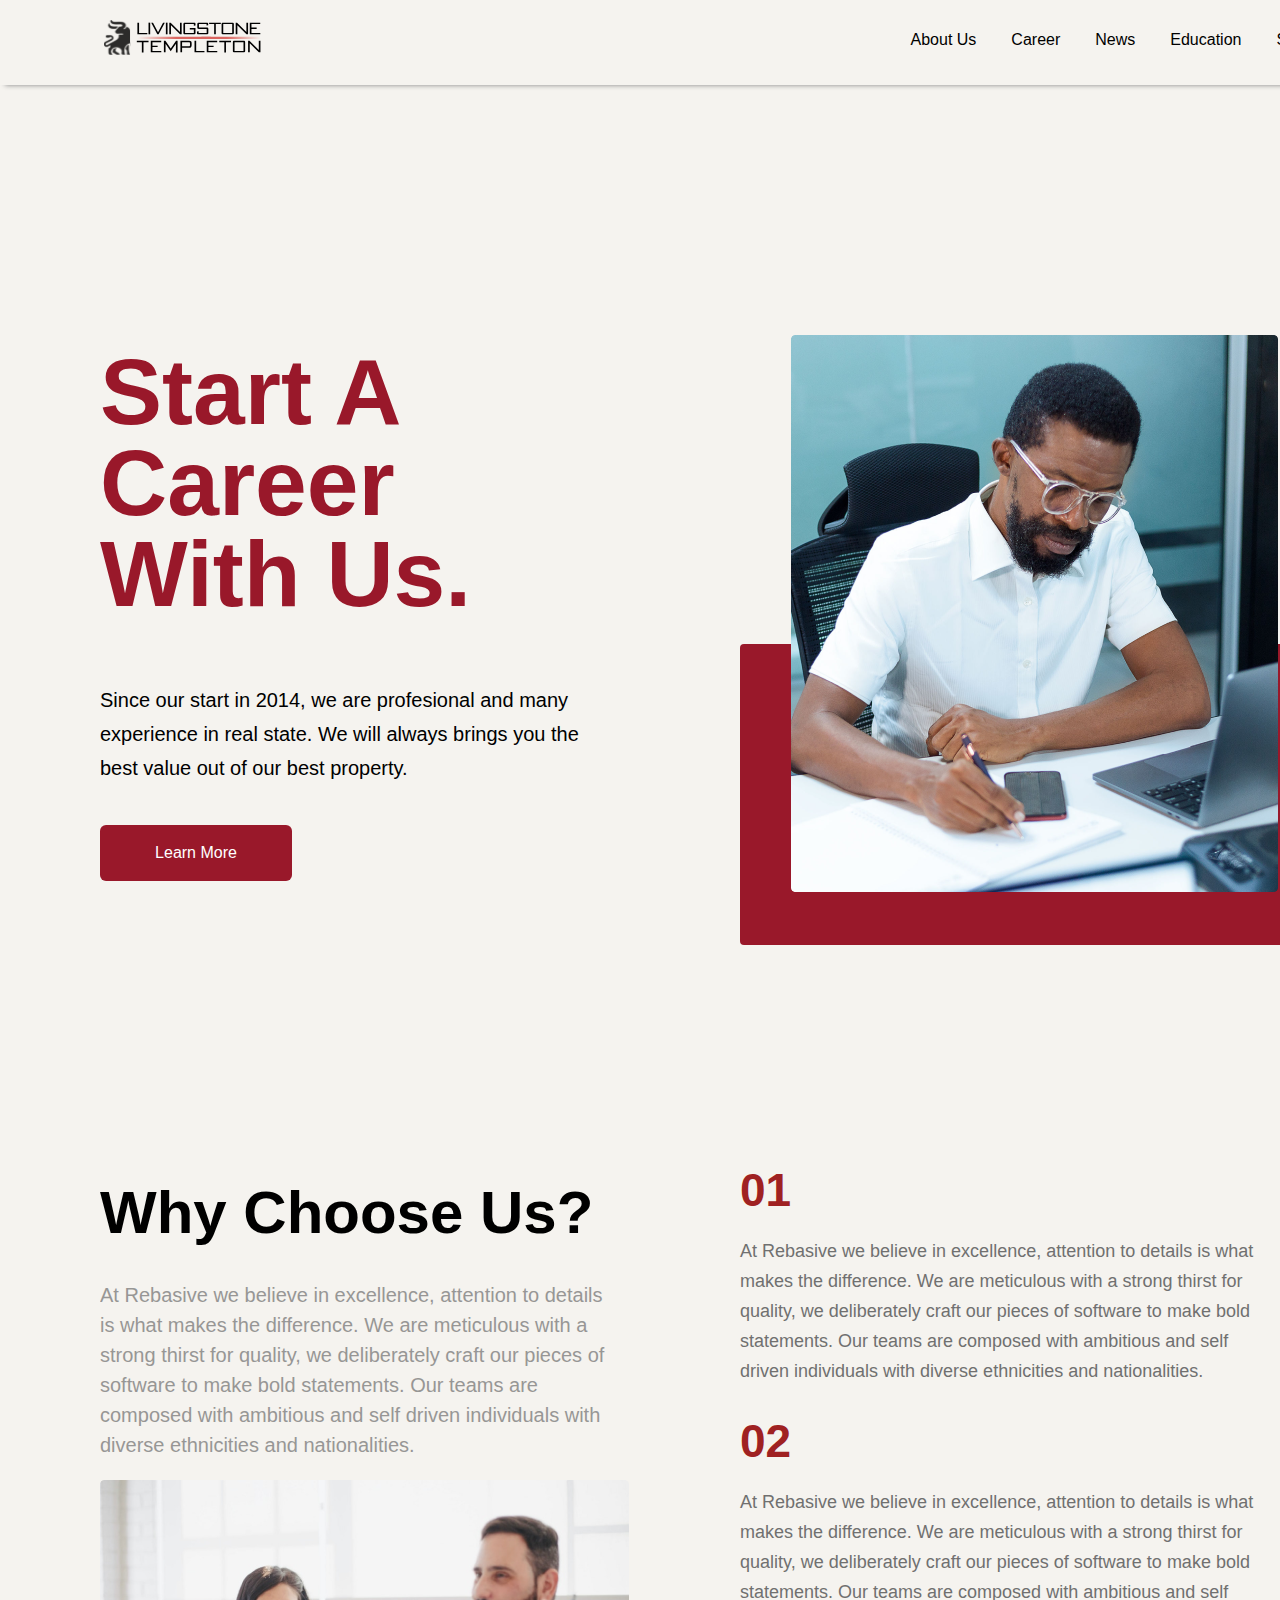
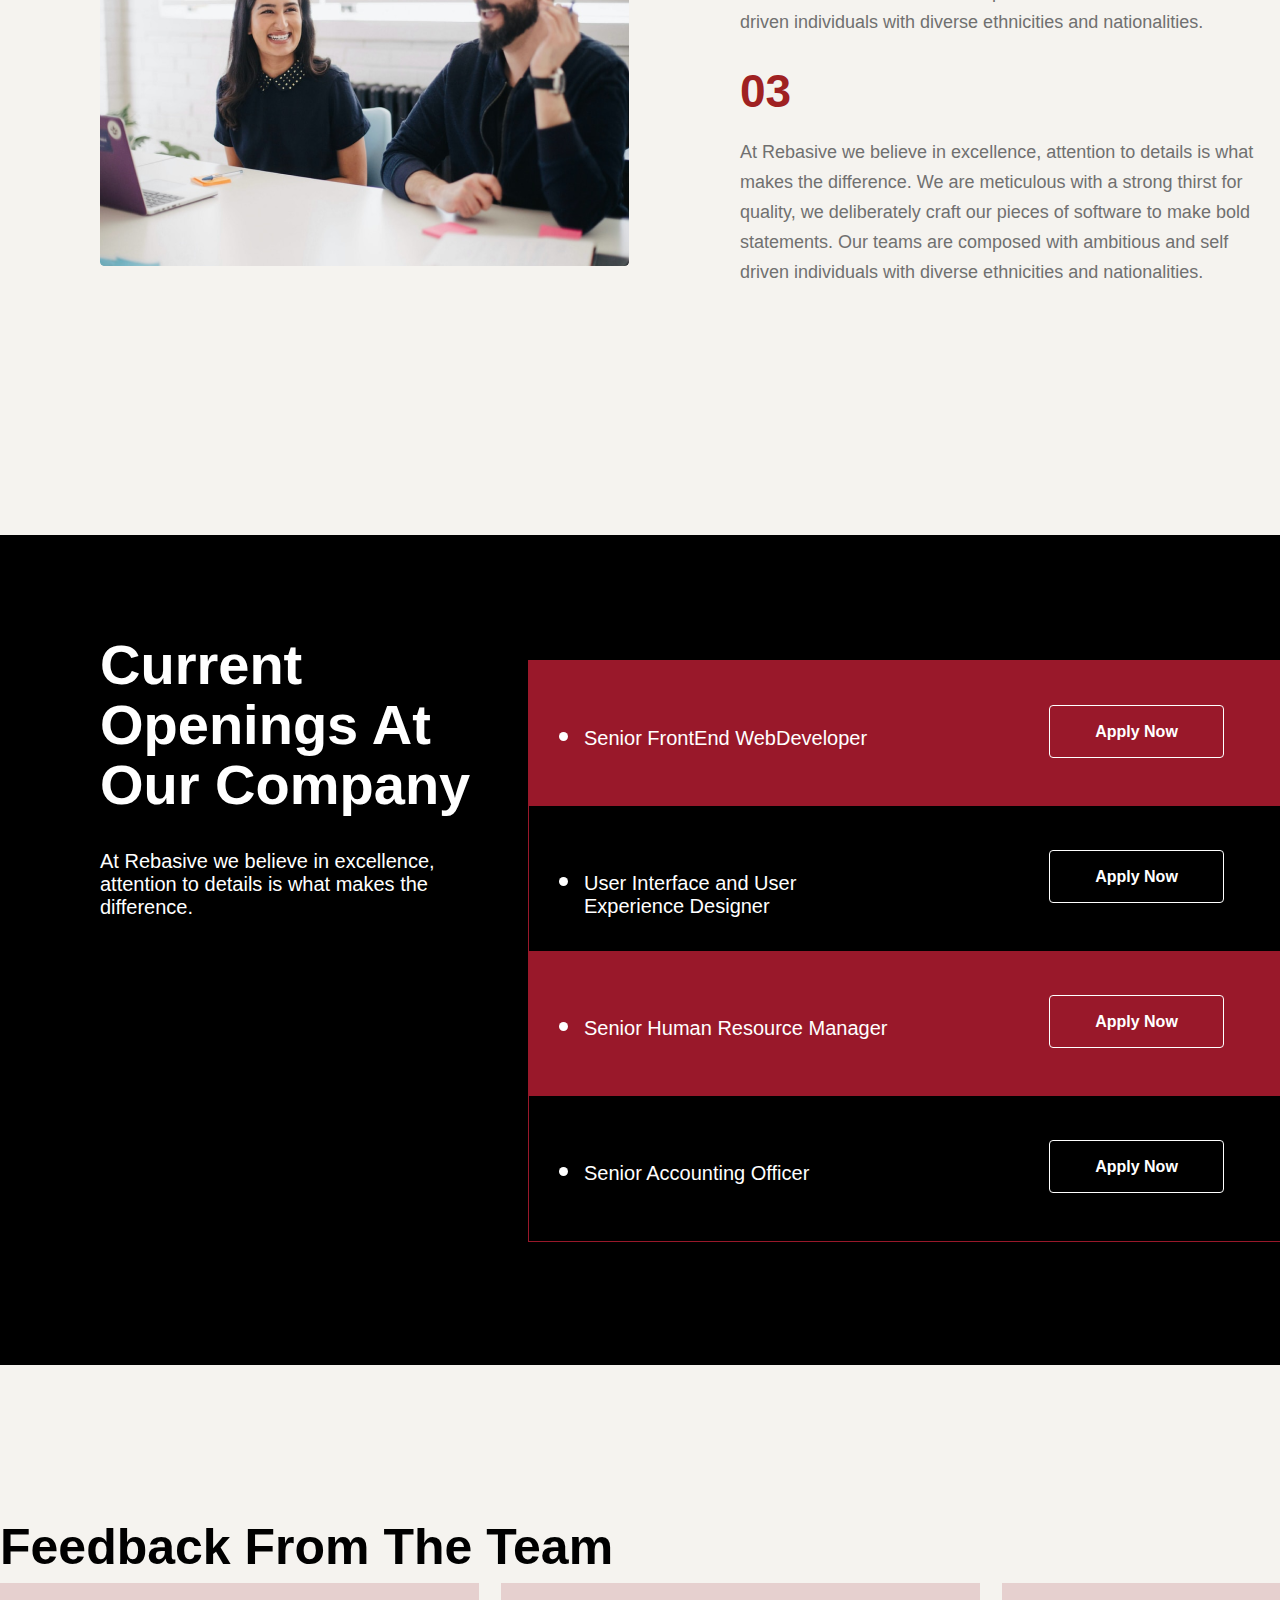
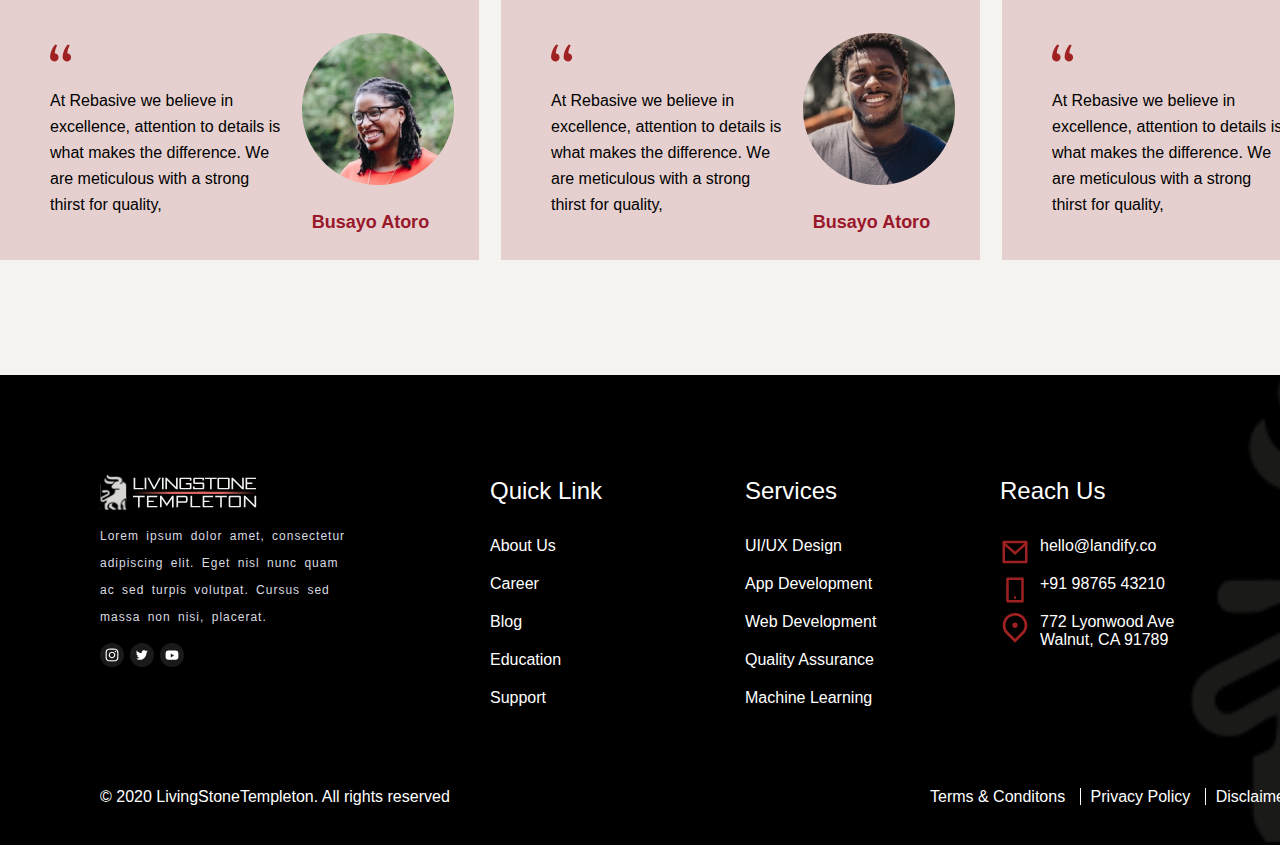
<file: index.html>
<!DOCTYPE html>
<html lang="en">
    <link rel="stylesheet" href="career.css"/>
<head>
    <meta charset="UTF-8">
    <meta http-equiv="X-UA-Compatible" content="IE=edge">
    <meta name="viewport" content="width=device-width, initial-scale=1.0">
    <title>CAREER</title>
</head>
<body>
<header class="header">
    <nav class="nav">
     <a href="livingstione.html">
        <img class="logo" src="livinglogo.svg"/>
    </a>
        <ul class="navlist">
            <li><a>About Us</a></li>
            <li><a>Career</a></li>
            <li><a>News</a></li>
            <li><a>Education</a></li>
            <li><a>Support</a></li>
        </ul>
    </nav>
</header>
<main>
    <section class="section1">
        <div class="mission">
            <div class="ourmission">
                <h1>Start A Career With Us.</h1>
                <p>Since our start in 2014, we are profesional and many experience in real state. We will always brings you the best value out of our best property.</p>
                <button class="learnmore">Learn More</button>
            </div>
            <div class="missionpic">
                <div class="picback">
                    <img src="oga.png" alt="">
                </div>
            </div>
        </div>
        <div class="why">
            <div class="whychoose">
                <h1 class="whyhead">Why Choose Us?</h1>
                <p class="whybody">At Rebasive we believe in excellence, attention to details is what makes the difference. We are meticulous with a strong thirst for quality, we deliberately craft our pieces of software to make bold statements. Our teams are composed with ambitious and self driven individuals with diverse ethnicities and nationalities.</p>
                <img src="meeting.png" alt="">
            </div>
            <div class="whytext">
                <h1 class="num">01</h1>
                <p class="numtext">At Rebasive we believe in excellence, attention to details is what makes the difference. We are meticulous with a strong thirst for quality, we deliberately craft our pieces of software to make bold statements. Our teams are composed with ambitious and self driven individuals with diverse ethnicities and nationalities.</p>
                <h1 class="num">02</h1>
                <p class="numtext">At Rebasive we believe in excellence, attention to details is what makes the difference. We are meticulous with a strong thirst for quality, we deliberately craft our pieces of software to make bold statements. Our teams are composed with ambitious and self driven individuals with diverse ethnicities and nationalities.</p>
                <h1 class="num">03</h1>
                <p class="numtext">At Rebasive we believe in excellence, attention to details is what makes the difference. We are meticulous with a strong thirst for quality, we deliberately craft our pieces of software to make bold statements. Our teams are composed with ambitious and self driven individuals with diverse ethnicities and nationalities.</p>
            </div>
        </div>
    </section>
    <section class="section2">
        <div class="company">
            <div class="current">
                <h1 class="opening">Current Openings At Our Company</h1>
                <p class="opentext">At Rebasive we believe in excellence, attention to details is what makes the difference.</p>
            </div>
            <div class="position">
                <div class="postr">
                    <ul><li>Senior FrontEnd WebDeveloper</li></ul>
                    <button class="apply">Apply Now</button>
                </div>
                <div class="postb">
                    <ul><li>User Interface and User Experience Designer</li></ul>
                    <button class="apply">Apply Now</button>
                </div>
                <div class="postr">
                    <ul><li>Senior Human Resource Manager</li></ul>
                    <button class="apply">Apply Now</button>
                </div>
                <div class="postb">
                    <ul><li>Senior Accounting Officer</li></ul>
                    <button class="apply">Apply Now</button>
                </div>
            </div>
        </div>

    </section>
    <section class="section3">
        <div class="feedback">
            <h1 class="fromteam">Feedback From The Team</h1>
           <div class="teamgrid">
            <div class="teambox">
                <div class="teamtext">
                    <img src="ex.svg" alt="">
                    <h1 class="h1">At Rebasive we believe in excellence, attention to details is what makes the difference. We are meticulous with a strong thirst for quality, </h1>
                </div>
                <div class="teampic">
                    <img src="glassgirl.png" alt="">
                    <h3>Busayo Atoro</h3>
 
                </div>
             </div>
             <div class="teambox">
                 <div class="teamtext">
                     <img src="ex.svg" alt="">
                     <h1 class="h1">At Rebasive we believe in excellence, attention to details is what makes the difference. We are meticulous with a strong thirst for quality, </h1>
                 </div>
                 <div class="teampic">
                     <img src="blackguy.png" alt="">
                     <h3>Busayo Atoro</h3>
  
                 </div>
              </div>
              <div class="teambox">
                <div class="teamtext">
                    <img src="ex.svg" alt="">
                    <h1 class="h1">At Rebasive we believe in excellence, attention to details is what makes the difference. We are meticulous with a strong thirst for quality, </h1>
                </div>
                <div class="teampic">
                    <img src="glassgirl.png" alt="">
                    <h3>Busayo Atoro</h3>
 
                </div>
             </div>
             <div class="teambox">
                 <div class="teamtext">
                     <img src="ex.svg" alt="">
                     <h1 class="h1">At Rebasive we believe in excellence, attention to details is what makes the difference. We are meticulous with a strong thirst for quality, </h1>
                 </div>
                 <div class="teampic">
                     <img src="blackguy.png" alt="">
                     <h3>Busayo Atoro</h3>
  
                 </div>
                 </div>
              <div class="teambox">
                 <div class="teamtext">
                     <img src="ex.svg" alt="">
                     <h1 class="h1">At Rebasive we believe in excellence, attention to details is what makes the difference. We are meticulous with a strong thirst for quality, </h1>
                 </div>
                 <div class="teampic">
                     <img src="coat.png" alt="">
                     <h3>Busayo Atoro</h3>
  
                 </div>
              </div>
           </div>
        </div>

    </section>



</main>
<footer>
    <div class="footer">
    <div class="footericon"></div>
    <div class="footercontent">
        <div class="footerbox1">
            <img src="livinglogowhite.svg" alt="">
            <div class="footerbox1content">
              <p class="footerbox1text">Lorem ipsum dolor amet, consectetur adipiscing elit. Eget nisl nunc quam ac sed turpis volutpat. Cursus sed massa non nisi, placerat.</p>
                  <div class="footersocial">
                      <div class="ig">
                          <img src="Instagram.svg" alt="">
                      </div>
                      <div class="ig">
                          <img src="tweet.svg" alt="">
                      </div>
                      <div class="ig">
                          <img src="Youtube.svg" alt="">
                      </div>
                  </div>
            </div>
        </div>
        <div class="footerbox2">
            <h4 class="box2head" >Quick Link</h4>
            <ul>
                <li><a href="#">About Us</a></li>
                <li><a href="#">Career</a></li>
                <li><a href="#">Blog</a></li>
                <li><a href="#">Education</a></li>
                <li><a href="#">Support</a></li>
            </ul>

        </div>
        <div class="footerbox2">
          <h4 class="box2head" >Services</h4>
          <ul>
              <li><a href="#">UI/UX Design</a></li>
              <li><a href="#">App Development</a></li>
              <li><a href="#">Web Development</a></li>
              <li><a href="#">Quality Assurance</a></li>
              <li><a href="#">Machine Learning </a></li>
          </ul>
      </div>
      <div class="footerbox2">
          <h4 class="box2head" >Reach Us</h4>
          <ul>
            <li><a href="#"><img class="fsvg" src="email-icon.svg" alt="">hello@landify.co</a></li>
            <li><a href="#"><img class="fsvg" src="phone-icon.svg" alt="">+91 98765 43210</a></li>
            <li><a href="#"><img class="fsvg" src="location.svg" alt="">772 Lyonwood Ave <br/> Walnut, CA 91789</a></li>
        </ul>
      </div>
      <div class="down">
          <p class="allright"><span>&copy;</span> 2020 LivingStoneTempleton. All rights reserved</p>
          <p class="terms">Terms & Conditons <span class="vertical"></span>Privacy Policy <span class="vertical"></span>Disclaimer</p>   
      </div>
  </div>



    </div>
    </footer>
</body>
</file>
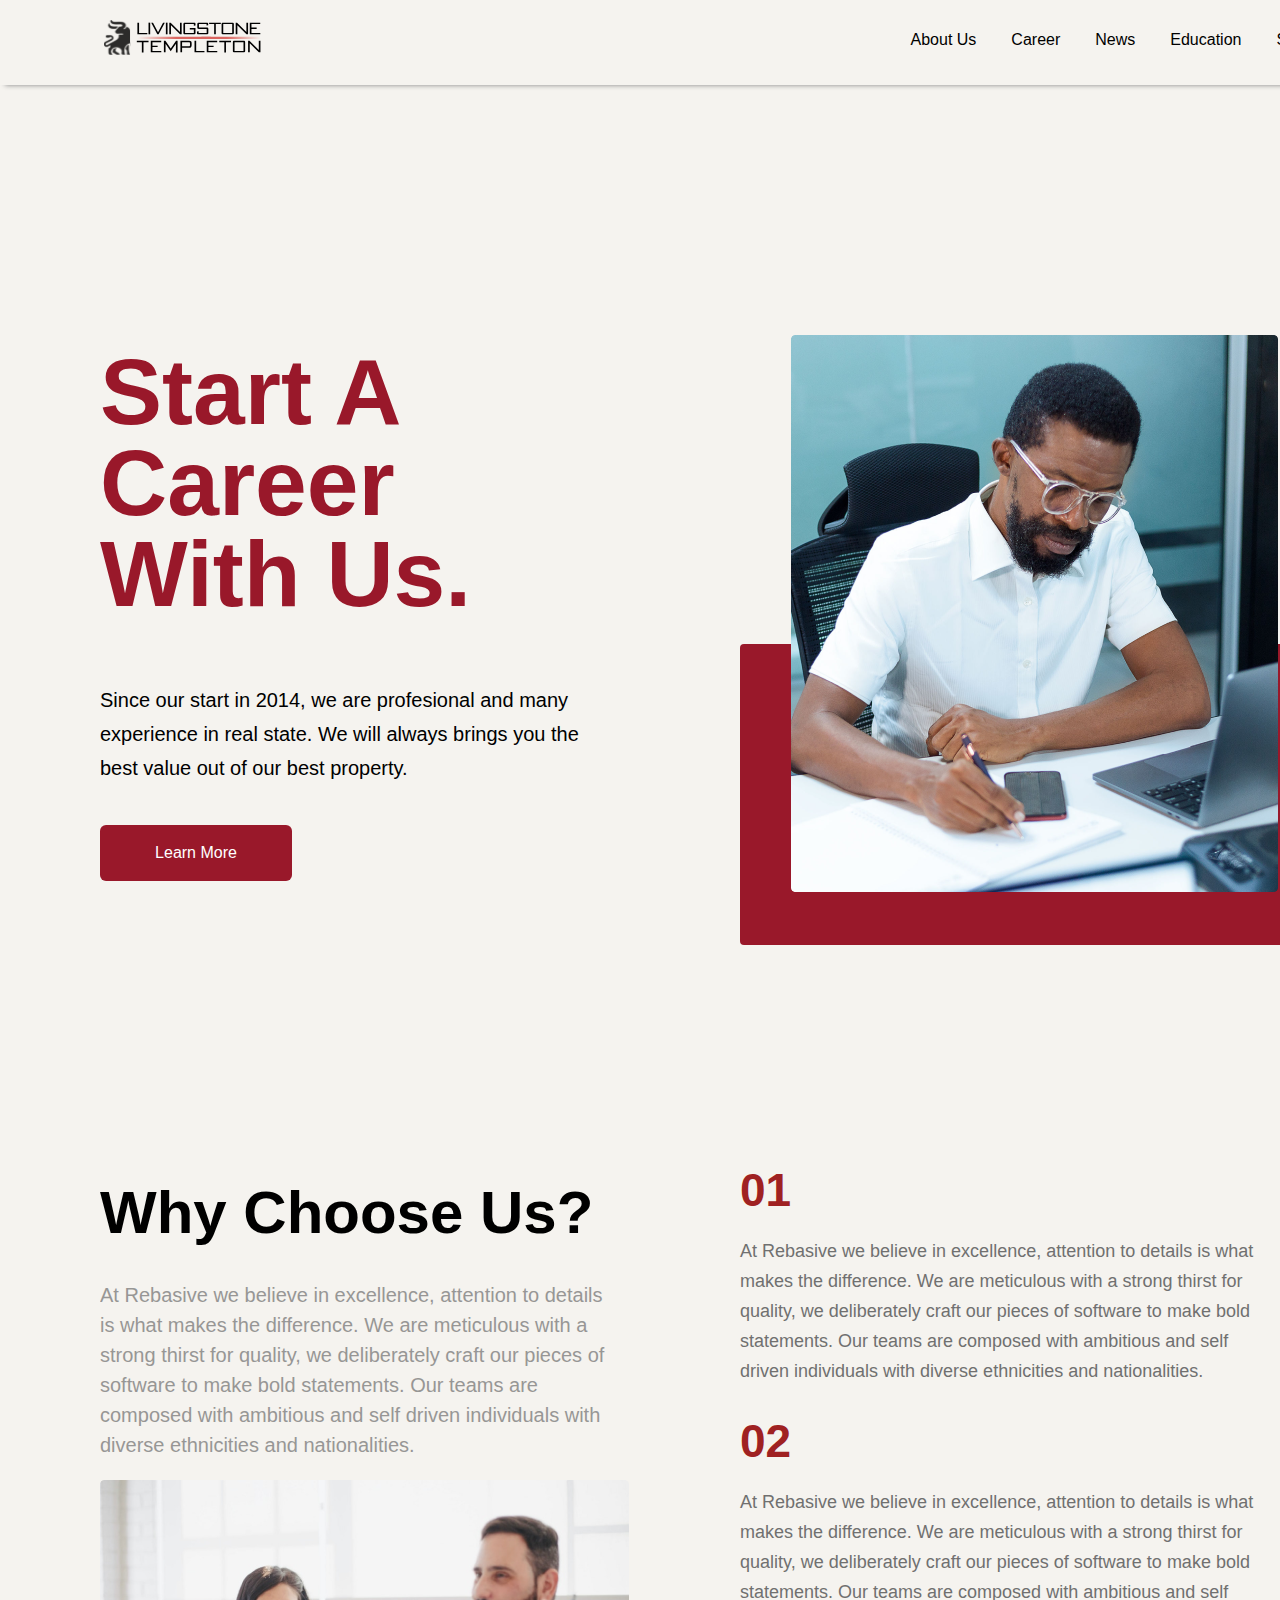
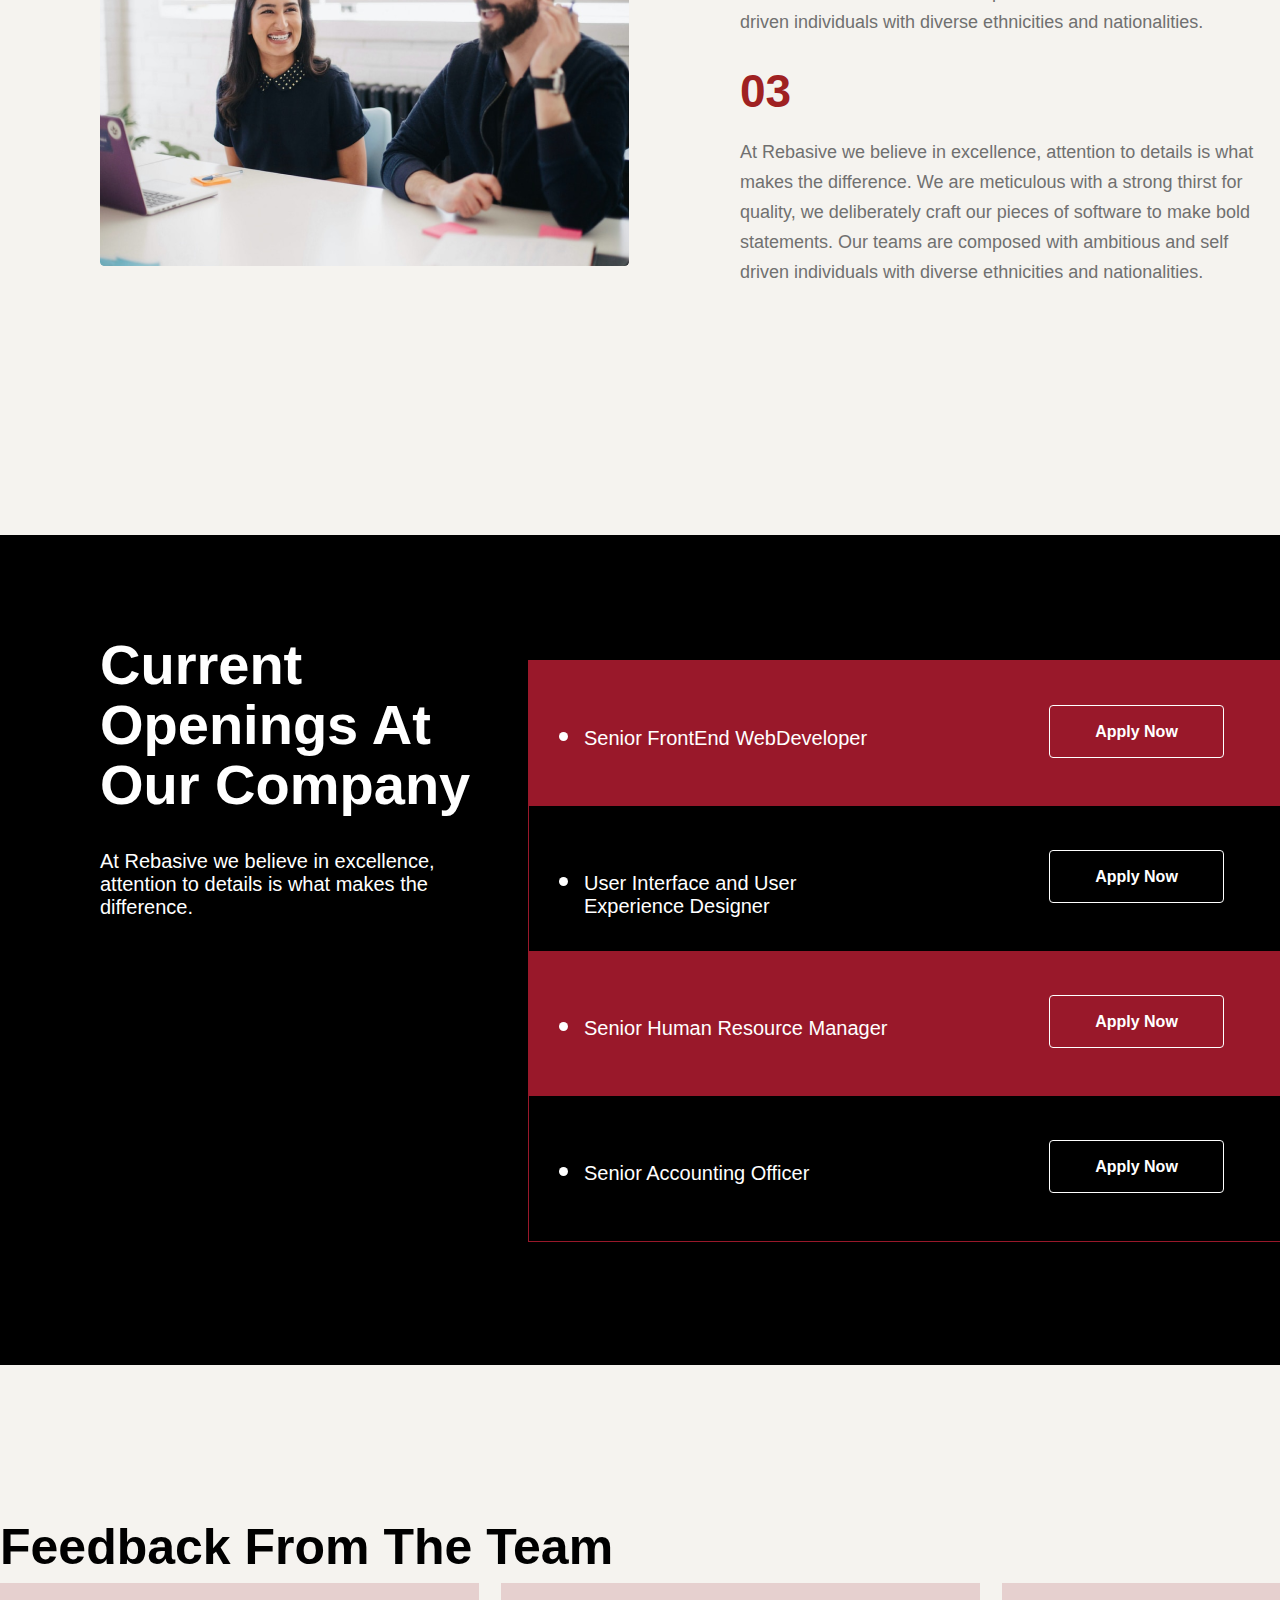
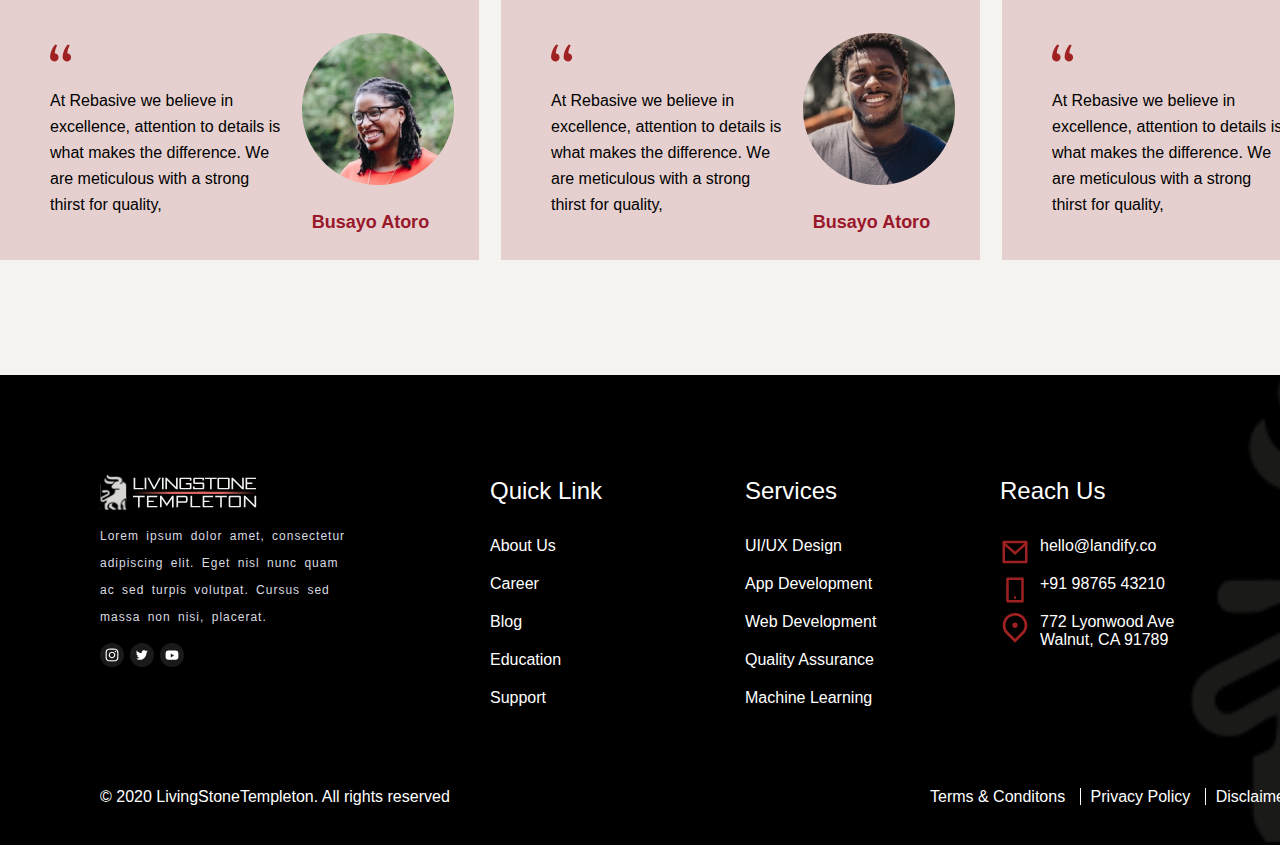
<file: career.html>
<!DOCTYPE html>
<html lang="en">
    <link rel="stylesheet" href="career.css"/>
<head>
    <meta charset="UTF-8">
    <meta http-equiv="X-UA-Compatible" content="IE=edge">
    <meta name="viewport" content="width=device-width, initial-scale=1.0">
    <title>CAREER</title>
</head>
<body>
<header class="header">
    <nav class="nav">
     <a href="livingstione.html">
        <img class="logo" src="livinglogo.svg"/>
    </a>
        <ul class="navlist">
            <li><a>About Us</a></li>
            <li><a>Career</a></li>
            <li><a>News</a></li>
            <li><a>Education</a></li>
            <li><a>Support</a></li>
        </ul>
    </nav>
</header>
<main>
    <section class="section1">
        <div class="mission">
            <div class="ourmission">
                <h1>Start A Career With Us.</h1>
                <p>Since our start in 2014, we are profesional and many experience in real state. We will always brings you the best value out of our best property.</p>
                <button class="learnmore">Learn More</button>
            </div>
            <div class="missionpic">
                <div class="picback">
                    <img src="oga.png" alt="">
                </div>
            </div>
        </div>
        <div class="why">
            <div class="whychoose">
                <h1 class="whyhead">Why Choose Us?</h1>
                <p class="whybody">At Rebasive we believe in excellence, attention to details is what makes the difference. We are meticulous with a strong thirst for quality, we deliberately craft our pieces of software to make bold statements. Our teams are composed with ambitious and self driven individuals with diverse ethnicities and nationalities.</p>
                <img src="meeting.png" alt="">
            </div>
            <div class="whytext">
                <h1 class="num">01</h1>
                <p class="numtext">At Rebasive we believe in excellence, attention to details is what makes the difference. We are meticulous with a strong thirst for quality, we deliberately craft our pieces of software to make bold statements. Our teams are composed with ambitious and self driven individuals with diverse ethnicities and nationalities.</p>
                <h1 class="num">02</h1>
                <p class="numtext">At Rebasive we believe in excellence, attention to details is what makes the difference. We are meticulous with a strong thirst for quality, we deliberately craft our pieces of software to make bold statements. Our teams are composed with ambitious and self driven individuals with diverse ethnicities and nationalities.</p>
                <h1 class="num">03</h1>
                <p class="numtext">At Rebasive we believe in excellence, attention to details is what makes the difference. We are meticulous with a strong thirst for quality, we deliberately craft our pieces of software to make bold statements. Our teams are composed with ambitious and self driven individuals with diverse ethnicities and nationalities.</p>
            </div>
        </div>
    </section>
    <section class="section2">
        <div class="company">
            <div class="current">
                <h1 class="opening">Current Openings At Our Company</h1>
                <p class="opentext">At Rebasive we believe in excellence, attention to details is what makes the difference.</p>
            </div>
            <div class="position">
                <div class="postr">
                    <ul><li>Senior FrontEnd WebDeveloper</li></ul>
                    <button class="apply">Apply Now</button>
                </div>
                <div class="postb">
                    <ul><li>User Interface and User Experience Designer</li></ul>
                    <button class="apply">Apply Now</button>
                </div>
                <div class="postr">
                    <ul><li>Senior Human Resource Manager</li></ul>
                    <button class="apply">Apply Now</button>
                </div>
                <div class="postb">
                    <ul><li>Senior Accounting Officer</li></ul>
                    <button class="apply">Apply Now</button>
                </div>
            </div>
        </div>

    </section>
    <section class="section3">
        <div class="feedback">
            <h1 class="fromteam">Feedback From The Team</h1>
           <div class="teamgrid">
            <div class="teambox">
                <div class="teamtext">
                    <img src="ex.svg" alt="">
                    <h1 class="h1">At Rebasive we believe in excellence, attention to details is what makes the difference. We are meticulous with a strong thirst for quality, </h1>
                </div>
                <div class="teampic">
                    <img src="glassgirl.png" alt="">
                    <h3>Busayo Atoro</h3>
 
                </div>
             </div>
             <div class="teambox">
                 <div class="teamtext">
                     <img src="ex.svg" alt="">
                     <h1 class="h1">At Rebasive we believe in excellence, attention to details is what makes the difference. We are meticulous with a strong thirst for quality, </h1>
                 </div>
                 <div class="teampic">
                     <img src="blackguy.png" alt="">
                     <h3>Busayo Atoro</h3>
  
                 </div>
              </div>
              <div class="teambox">
                <div class="teamtext">
                    <img src="ex.svg" alt="">
                    <h1 class="h1">At Rebasive we believe in excellence, attention to details is what makes the difference. We are meticulous with a strong thirst for quality, </h1>
                </div>
                <div class="teampic">
                    <img src="glassgirl.png" alt="">
                    <h3>Busayo Atoro</h3>
 
                </div>
             </div>
             <div class="teambox">
                 <div class="teamtext">
                     <img src="ex.svg" alt="">
                     <h1 class="h1">At Rebasive we believe in excellence, attention to details is what makes the difference. We are meticulous with a strong thirst for quality, </h1>
                 </div>
                 <div class="teampic">
                     <img src="blackguy.png" alt="">
                     <h3>Busayo Atoro</h3>
  
                 </div>
                 </div>
              <div class="teambox">
                 <div class="teamtext">
                     <img src="ex.svg" alt="">
                     <h1 class="h1">At Rebasive we believe in excellence, attention to details is what makes the difference. We are meticulous with a strong thirst for quality, </h1>
                 </div>
                 <div class="teampic">
                     <img src="coat.png" alt="">
                     <h3>Busayo Atoro</h3>
  
                 </div>
              </div>
           </div>
        </div>

    </section>



</main>
<footer>
    <div class="footer">
    <div class="footericon"></div>
    <div class="footercontent">
        <div class="footerbox1">
            <img src="livinglogowhite.svg" alt="">
            <div class="footerbox1content">
              <p class="footerbox1text">Lorem ipsum dolor amet, consectetur adipiscing elit. Eget nisl nunc quam ac sed turpis volutpat. Cursus sed massa non nisi, placerat.</p>
                  <div class="footersocial">
                      <div class="ig">
                          <img src="Instagram.svg" alt="">
                      </div>
                      <div class="ig">
                          <img src="tweet.svg" alt="">
                      </div>
                      <div class="ig">
                          <img src="Youtube.svg" alt="">
                      </div>
                  </div>
            </div>
        </div>
        <div class="footerbox2">
            <h4 class="box2head" >Quick Link</h4>
            <ul>
                <li><a href="#">About Us</a></li>
                <li><a href="#">Career</a></li>
                <li><a href="#">Blog</a></li>
                <li><a href="#">Education</a></li>
                <li><a href="#">Support</a></li>
            </ul>

        </div>
        <div class="footerbox2">
          <h4 class="box2head" >Services</h4>
          <ul>
              <li><a href="#">UI/UX Design</a></li>
              <li><a href="#">App Development</a></li>
              <li><a href="#">Web Development</a></li>
              <li><a href="#">Quality Assurance</a></li>
              <li><a href="#">Machine Learning </a></li>
          </ul>
      </div>
      <div class="footerbox2">
          <h4 class="box2head" >Reach Us</h4>
          <ul>
            <li><a href="#"><img class="fsvg" src="email-icon.svg" alt="">hello@landify.co</a></li>
            <li><a href="#"><img class="fsvg" src="phone-icon.svg" alt="">+91 98765 43210</a></li>
            <li><a href="#"><img class="fsvg" src="location.svg" alt="">772 Lyonwood Ave <br/> Walnut, CA 91789</a></li>
        </ul>
      </div>
      <div class="down">
          <p class="allright"><span>&copy;</span> 2020 LivingStoneTempleton. All rights reserved</p>
          <p class="terms">Terms & Conditons <span class="vertical"></span>Privacy Policy <span class="vertical"></span>Disclaimer</p>   
      </div>
  </div>



    </div>
    </footer>
</body>
</file>
<file: career.css>
html,
body{
    max-width: 1400px;
    min-width: 1400px;
    margin: auto;
    background-color: #f5f3ef;
    font-family:'Segoe UI', Tahoma, Geneva, Verdana, sans-serif;
}
a{
    cursor: pointer;
}

.logo{
    margin: 20px 104px;
    float: left;
}
.navlist{
    float: right;
    list-style: none;
    margin: 0;
    padding: 0;
    padding-right: 50px;
}
.navlist li{
    float: left;
    position: relative;
    margin: 31px 17.5px 45px 17.5px;

}


.navlist li:hover{
    color: white;
    background-color: black;
}
.nav{
    height: 85px;
    width: 100%;
    box-shadow: 0px 5px 5px -5px grey;
}
.mission{
    width: 100%;
    height: 900px;
    padding-top: 150px;
}
.ourmission{
    float: left;
    width: 40%;
    height: 700px;
    margin-left: 100px;
    margin-top: 50px;
}
.ourmission h1{
    color: #99182a;
    font-size: 93px;
    line-height: 90.68px;
    width: 416px;
    height: 273px;
    font-weight: 700;
}
.ourmission p{
    width: 487px;
    height: 102px;
    font-size: 20px;
    line-height: 34px;
    font-weight: 400px;
}
.learnmore{
    width: 192px;
    height: 56px;
    background-color: #99182a;
    color: white;
    margin-top: 20px;
    cursor: pointer;
    font-size: 16px;
    font-weight: 100;
    border-radius: 6px;
    border: none;
}
.missionpic{
    float: right;
    width: 40%;
    margin-right: 100px;
    height: 700px;
}
.picback{
background-color: #99182a;
height: 301px;
width: 590px;
border-radius: 4px;
position: relative;
top: 409px;
}
.picback img{
    width: 487px;
    height: 557px;
    border-radius: 4px;
    margin-left: 51px;
    position: relative;
    top: -309px;
}
.why{
    width: 100%;
    height: 1000px;
}
.whychoose{
    width: 40%;
    height: 800px;
    margin-left: 100px;
    float: left;
}
.whyhead{
    width: 500px;
    height: 65px;
    font-size: 60px;
    line-height: 76px;
    color: black;
}
.whybody{
    width: 505px;
    height: 180px;
    opacity: 0.7;
    color: #707070;
    font-size: 20px;
    line-height: 30px;
    font-weight: 400;
}
.whychoose img{
    width: 529px;
    height: 386px;
    border-radius: 4px;
}
.whytext{
    float: right;
    width: 40%;
    height: 850px;
    margin-right: 100px;
}
.num{
    width: 70px;
    height: 52px;
    font-size: 46px;
    line-height: 48px;
    font-weight: 700;
    color: #9f2122;
    margin-bottom: 0px;
}
.numtext{
    width: 514px;
    height: 150px;
    font-size: 18px;
    line-height: 30px;
    font-weight: 400;
    color: #707070;
}
.company{
    width: 1005;
    height: 830px;
    background-color: black;
    color: white;
}
.current{
    float: left;
    margin-left: 100px;
    width: 30%;
    height: 800px;
}
.opening{
    width: 374px;
    height: 177px;
    font-size: 56px;
    line-height: 60px;
    font-weight: 700;
    margin-top: 100px;
}
.opentext{
    width: 336px;
    height: 90px;
    font-size: 20px;
    font-weight: 400;
}
.position{
    width: 55%;
    height: 580px;
    float: right;
    margin-right: 100px;
    border: 1px solid #99182a;
    margin-top: 125px;
}
.postr{
    width: 100%;
    height: 145px;
    background-color: #99182a;
    margin: 0px;
    padding: 0px;
    display: grid;
    grid-template-columns: 520px 300px;
}
.postr ul{
    margin: 0px 15px;
    padding-top: 56px;
    width: 310px;
    font-size: 20px;
}
.postr ul li::marker{
    font-size: 31px;
}
.apply{
    width: 175px;
    height: 53px;
    border-radius: 4px;
    border: 1px solid white;
    background-color: transparent;
    color: white;
    font-size: 16px;
    font-weight: 700;
    margin-top: 44px;
}
.postb{
    width: 100%;
    height: 145px;
    background-color: black;
    margin: 0px;
    padding: 0px;
    display: grid;
    grid-template-columns: 520px 300px;
}
.postb ul{
    margin: 0px 15px;
    padding-top: 56px;
    width: 310px;
    font-size: 20px;
}
.postb ul li::marker{
    font-size: 31px;
}
.feedback{
    width: 100%;
    height: 610px;
    overflow-x: scroll;
}
.teamgrid{
    width: 100%;
    height: 300px;
    display: grid;
    grid-template-columns: 481px 481px 481px 481px 481px;
    grid-gap: 20px; 
    overflow-x: scroll;
}
.fromteam{
    padding-top: 150px;
    font-size: 50px;
    width: 829px;
    height: 68px;
    font-weight: 700;
    line-height: 64px;
    margin: 0px;
}
.teambox{
    width: 479px;
    height: 277px;
    border: none;
    background-color: rgba(153, 24, 42, 0.16);
}
.teamtext{
    float: left;
    width: 45%;
    margin-left: 50px;
    margin-top: 50px;
}
.teambox img{
    width: 22px;
    height: 40px;
}
.h1{
    width: 232px;
    height: 145px;
    font-size: 16px;
    line-height: 26px;
    font-weight: 400;
}
.teampic{
    float: right;
    width: 37%;
    margin-top: 50px;
}
.teampic img{
    width: 152px;
    height: 152px;
}
.teampic h3{
    width: 127px;
    height: 30px;
    font-size: 18px;
    font-weight: 700;
    line-height: 30px;
    color: #99182a;
    margin-left: 10px;
}
::-webkit-scrollbar{
    width: 5px;
    height: 20px;
}
::-webkit-scrollbar-track{
    background-color: #f1f1f1;
}
::-webkit-scrollbar-thumb{
    background-color: #888;
    border-radius: 10px;
}
::-webkit-scrollbar-thumb:hover{
    background-color: #555;
}
.footer{
    width: 100%;
    height: 470px;
    background-color: black;
}
.footericon{
    background-image: url(footericon.svg);
    height: 100%;
    width: 15%;
    float: right;
    background-size: cover;
    background-repeat: no-repeat;
}
.footercontent{
    width: 85%;
    height: 100%;
    margin: auto;
    display: grid;
    grid-template-columns: 490px 255px 255px 255px;
    color: white;
}
.footerbox1{
    display: grid;
    width: 20%;
    margin-left: 100px;
    margin-top: 100px;

}
.footerbox1 img{
    width: 167px;
    height: 34.86px;

}
.footerbox1content{
    width: 255px;
    height: 144px;

}
.footerbox1content{
    width: 255px;
    height: 260px;
    font-size: 12px;
    line-height: 27px;
    color: #d9dbe1;
    letter-spacing: 1px;
    word-spacing: 3px;
    font-weight: lighter;
}
.footersocial{
    display: grid;
    width: 104px;
    height: 24px;
    grid-template-columns: 30px 30px 30px;
}
.ig img{
    height: 24px;
    width: 24px;
}
.footerbox2{
    width: 255px;
    height: 100%;
    margin-top: 70px;
}
.footerbox2 ul{
    padding-left: 0px;
}
.footerbox2 ul li{
    list-style: none;
    margin: 20px auto;
}
.footerbox2 ul li  a{
    text-decoration: none;
    color: white;
    
}
.fsvg{
    float: left;
    height: 30px;
    width: 30px;
    margin-right: 10px;
}
.box2head{
    font-weight: normal;
    font-size: x-large;

}
.down{
    display: grid;
    grid-template-columns: 830px 470px;
    font-weight: 100;
    height: 70px;
    width: 100%;
    margin: 0px auto 0 100px;
}
 .allright{
 
}
 .down{

}
 .vertical{
     border: 0;
     margin: 0 10px 0 10px;
     border-left: 1px solid white;
     height: 20px;
     width: 1px;
}
button{
    cursor: pointer;
}
</file>
